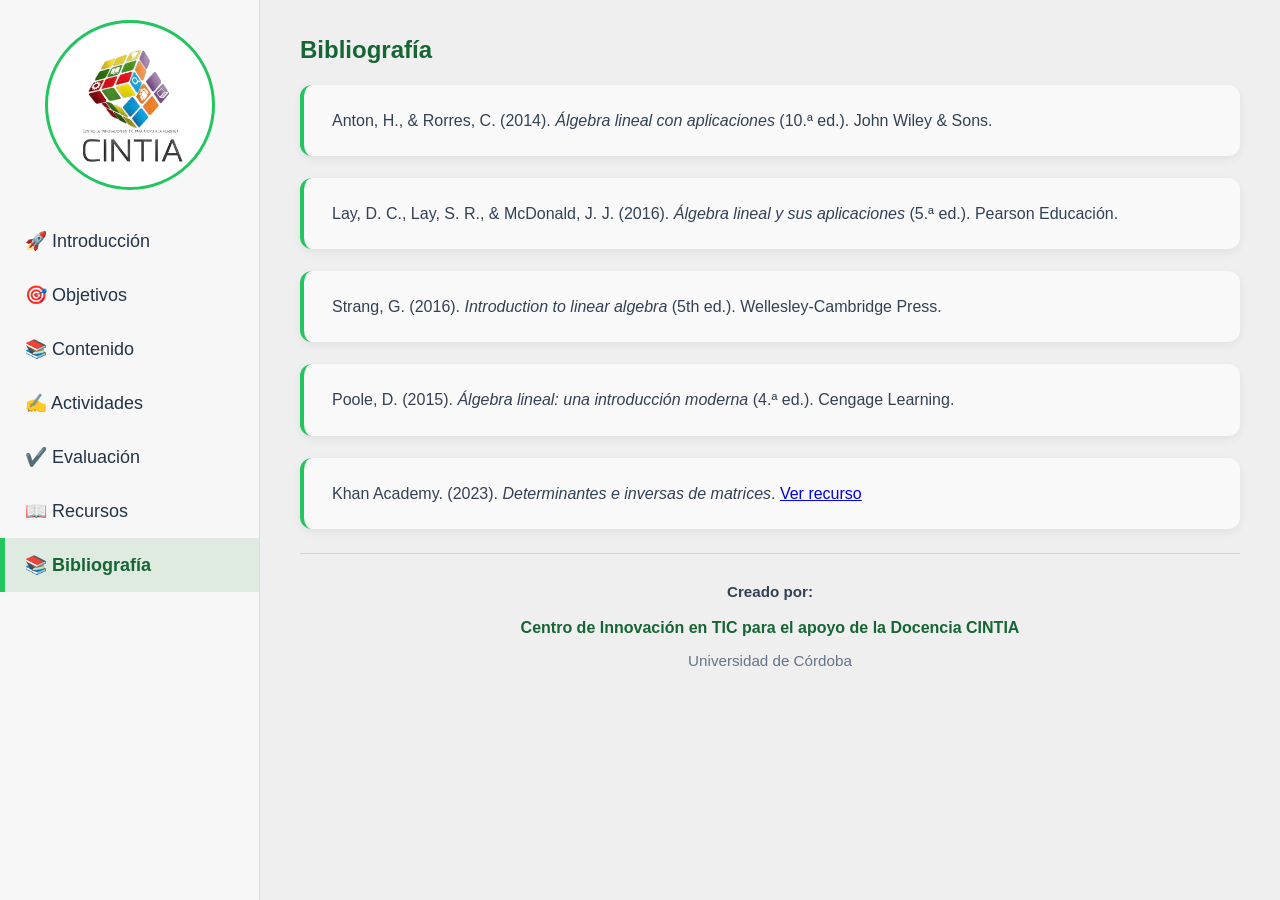
<file: bibliografia.html>
<!DOCTYPE html>
<html lang="es">
<head>
  <meta charset="UTF-8">
  <meta name="viewport" content="width=device-width, initial-scale=1.0">
  <title>Bibliografía | OVA</title>
  <link rel="stylesheet" href="css/styles.css">
</head>
<body>

  <div class="layout">
    <aside class="sidebar">
      <div class="logo-box">
        <img src="img/logo.webp" alt="Logo CINTIA" class="logo">
      </div>

      <nav class="menu">
        <a class="menu-btn" href="index.html">🚀 Introducción</a>
        <a class="menu-btn" href="objetivos.html">🎯 Objetivos</a>
        <a class="menu-btn" href="contenido.html">📚 Contenido</a>
        <a class="menu-btn" href="actividades.html">✍️ Actividades</a>
        <a class="menu-btn" href="evaluacion.html">✔️ Evaluación</a>
        <a class="menu-btn" href="recursos.html">📖 Recursos</a>
        <a class="menu-btn active" href="bibliografia.html">📚 Bibliografía</a>
      </nav>
    </aside>

    <main class="main-content">
      <section class="page-section">
        <div class="page-card">
          <h1>Bibliografía</h1>

          <div class="bibliografia-box">
            <div class="bibliografia-lista">

              <div class="bibliografia-card">
                <p>
                  Anton, H., &amp; Rorres, C. (2014).
                  <em>Álgebra lineal con aplicaciones</em> (10.ª ed.).
                  John Wiley &amp; Sons.
                </p>
              </div>

              <div class="bibliografia-card">
                <p>
                  Lay, D. C., Lay, S. R., &amp; McDonald, J. J. (2016).
                  <em>Álgebra lineal y sus aplicaciones</em> (5.ª ed.).
                  Pearson Educación.
                </p>
              </div>

              <div class="bibliografia-card">
                <p>
                  Strang, G. (2016).
                  <em>Introduction to linear algebra</em> (5th ed.).
                  Wellesley-Cambridge Press.
                </p>
              </div>

              <div class="bibliografia-card">
                <p>
                  Poole, D. (2015).
                  <em>Álgebra lineal: una introducción moderna</em> (4.ª ed.).
                  Cengage Learning.
                </p>
              </div>

              <div class="bibliografia-card">
                <p>
                  Khan Academy. (2023).
                  <em>Determinantes e inversas de matrices</em>.
                  <a href="https://es.khanacademy.org/math/linear-algebra" target="_blank">
                    Ver recurso
                  </a>
                </p>
              </div>

            </div>
          </div>

          <div class="creditos-final">
            <hr>
            <p class="creditos-titulo">Creado por:</p>
            <p class="creditos-nombre">Centro de Innovación en TIC para el apoyo de la Docencia CINTIA</p>
            <p class="creditos-universidad">Universidad de Córdoba</p>
          </div>
        </div>
      </section>
    </main>
  </div>

  <script src="js/main.js"></script>
</body>
</html>
</file>
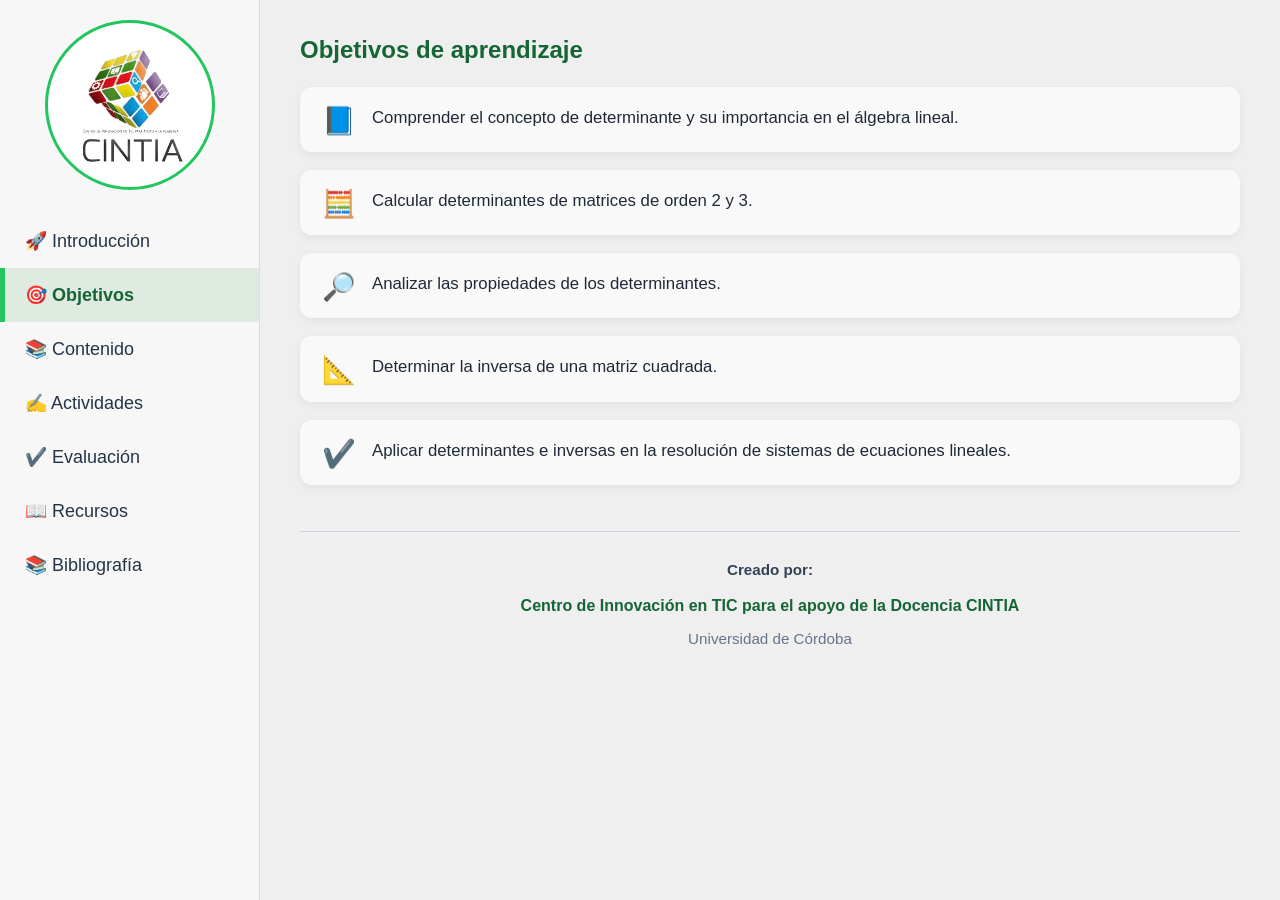
<file: objetivos.html>
<!DOCTYPE html>
<html lang="es">
<head>
  <meta charset="UTF-8">
  <meta name="viewport" content="width=device-width, initial-scale=1.0">
  <title>Objetivos | OVA</title>
  <link rel="stylesheet" href="css/styles.css">
</head>
<body>

  <div class="layout">
    <aside class="sidebar">
      <div class="logo-box">
        <img src="img/logo.webp" alt="Logo CINTIA" class="logo">
      </div>

      <nav class="menu">
        <a class="menu-btn" href="index.html">🚀 Introducción</a>
        <a class="menu-btn active" href="objetivos.html">🎯 Objetivos</a>
        <a class="menu-btn" href="contenido.html">📚 Contenido</a>
        <a class="menu-btn" href="actividades.html">✍️ Actividades</a>
        <a class="menu-btn" href="evaluacion.html">✔️ Evaluación</a>
        <a class="menu-btn" href="recursos.html">📖 Recursos</a>
        <a class="menu-btn" href="bibliografia.html">📚 Bibliografía</a>
      </nav>
    </aside>

    <main class="main-content">
      <section class="page-section">
        <div class="page-card">
          <h1>Objetivos de aprendizaje</h1>

          <div class="objectives-grid">
            <div class="objective-card">
              <div class="objective-icon">📘</div>
              <h3>Comprender</h3>
              <p>Comprender el concepto de determinante y su importancia en el álgebra lineal.</p>
            </div>

            <div class="objective-card">
              <div class="objective-icon">🧮</div>
              <h3>Calcular</h3>
              <p>Calcular determinantes de matrices de orden 2 y 3.</p>
            </div>

            <div class="objective-card">
              <div class="objective-icon">🔎</div>
              <h3>Analizar</h3>
              <p>Analizar las propiedades de los determinantes.</p>
            </div>

            <div class="objective-card">
              <div class="objective-icon">📐</div>
              <h3>Determinar</h3>
              <p>Determinar la inversa de una matriz cuadrada.</p>
            </div>

            <div class="objective-card">
              <div class="objective-icon">✔️</div>
              <h3>Aplicar</h3>
              <p>Aplicar determinantes e inversas en la resolución de sistemas de ecuaciones lineales.</p>
            </div>
          </div>

       

          <div class="creditos-final">
            <hr>
            <p class="creditos-titulo">Creado por:</p>
            <p class="creditos-nombre">Centro de Innovación en TIC para el apoyo de la Docencia CINTIA</p>
            <p class="creditos-universidad">Universidad de Córdoba</p>
          </div>
        </div>
      </section>
    </main>
  </div>

  <script src="js/main.js"></script>
</body>
</html>
</file>
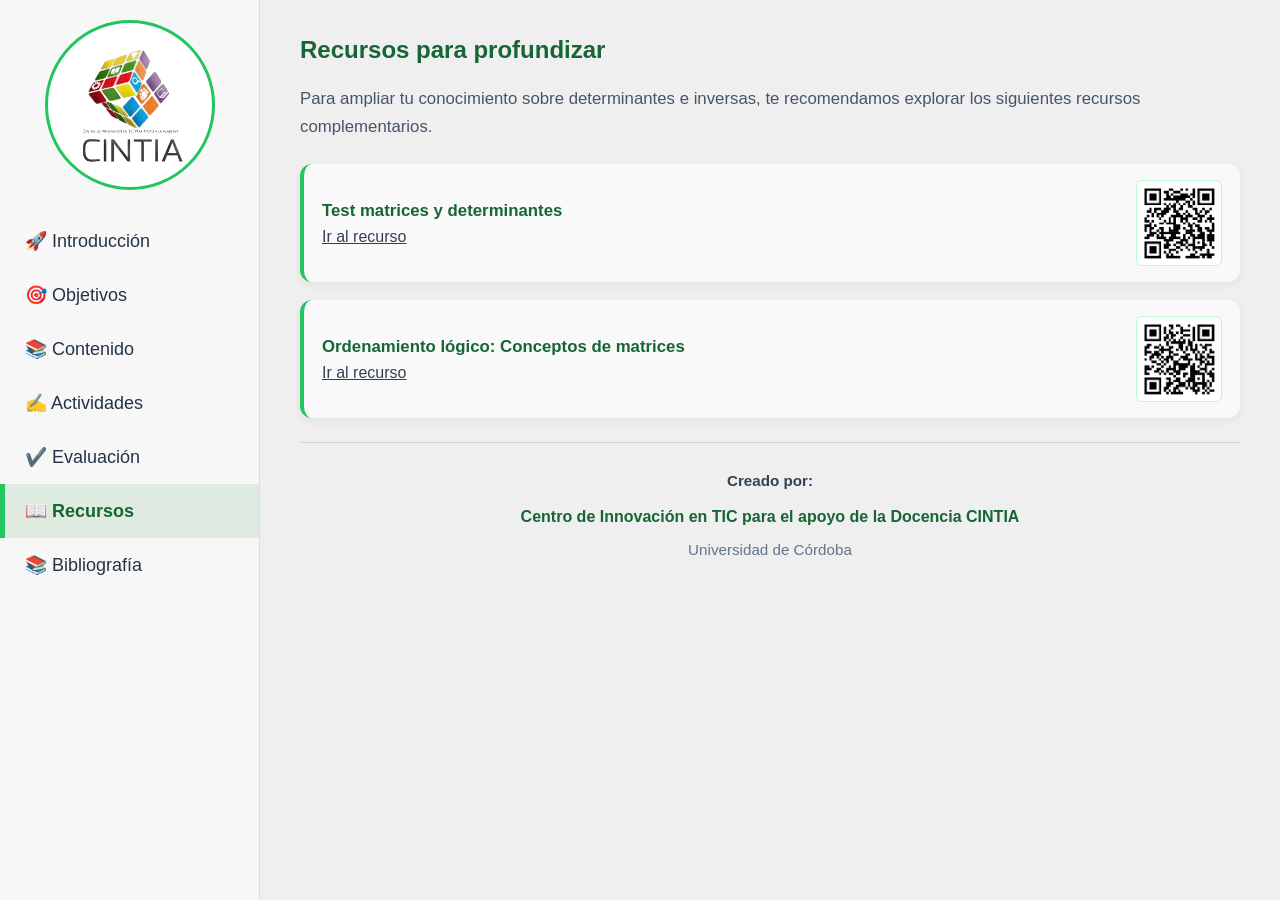
<file: recursos.html>
<!DOCTYPE html>
<html lang="es">
<head>
  <meta charset="UTF-8">
  <meta name="viewport" content="width=device-width, initial-scale=1.0">
  <title>Recursos | OVA</title>
  <link rel="stylesheet" href="css/styles.css">
</head>
<body>

  <div class="layout">
    <aside class="sidebar">
      <div class="logo-box">
        <img src="img/logo.webp" alt="Logo CINTIA" class="logo">
      </div>

      <nav class="menu">
        <a class="menu-btn" href="index.html">🚀 Introducción</a>
        <a class="menu-btn" href="objetivos.html">🎯 Objetivos</a>
        <a class="menu-btn" href="contenido.html">📚 Contenido</a>
        <a class="menu-btn" href="actividades.html">✍️ Actividades</a>
        <a class="menu-btn" href="evaluacion.html">✔️ Evaluación</a>
        <a class="menu-btn active" href="recursos.html">📖 Recursos</a>
        <a class="menu-btn" href="bibliografia.html">📚 Bibliografía</a>
      </nav>
    </aside>

    <main class="main-content">
      <section class="page-section">
        <div class="page-card">
          <h1>Recursos para profundizar</h1>

          <div class="recursos-box">
            <div class="recursos-header">
              <p>
                Para ampliar tu conocimiento sobre determinantes e inversas, te recomendamos
                explorar los siguientes recursos complementarios.
              </p>
            </div>

            <div class="recursos-lista">
              <div class="recurso-card">
                <div class="recurso-info">
                  <h3>Test matrices y determinantes</h3>
                  <a href="https://es.educaplay.com/recursos-educativos/677175-matrices_y_determinantes.html" target="_blank">
                    Ir al recurso
                  </a>
                </div>
                <div class="recurso-qr">
                  <img src="img/QR_1.png" alt="QR del recurso 1">
                </div>
              </div>

              <div class="recurso-card">
                <div class="recurso-info">
                  <h3>Ordenamiento lógico: Conceptos de matrices</h3>
                  <a href="https://es.educaplay.com/recursos-educativos/25751386-determinantes_e_inversas_ordem_por_tamanho.html" target="_blank">
                    Ir al recurso
                  </a>
                </div>
                <div class="recurso-qr">
                  <img src="img/QR_2.png" alt="QR del recurso 2">
                </div>
              </div>
            </div>
          </div>

          <div class="creditos-final">
            <hr>
            <p class="creditos-titulo">Creado por:</p>
            <p class="creditos-nombre">Centro de Innovación en TIC para el apoyo de la Docencia CINTIA</p>
            <p class="creditos-universidad">Universidad de Córdoba</p>
          </div>
        </div>
      </section>
    </main>
  </div>

  <script src="js/main.js"></script>
</body>
</html>
</file>
<file: css/styles.css>
* {
  margin: 0;
  padding: 0;
  box-sizing: border-box;
  font-family: Arial, sans-serif;
}

body {
  background: #efefef;
  color: #243447;
}

.layout {
  display: flex;
  min-height: 100vh;
}

/* SIDEBAR */
.sidebar {
  width: 260px;
  background: #f7f7f7;
  border-right: 1px solid #dcdcdc;
  padding: 20px 0;
  position: fixed;
  top: 0;
  left: 0;
  height: 100vh;
  overflow-y: auto;
}

.logo-box {
  width: 170px;
  height: 170px;
  margin: 0 auto 24px auto;
  border: 3px solid #22c55e;
  border-radius: 50%;
  background: white;
  display: flex;
  justify-content: center;
  align-items: center;
  overflow: hidden;
}

.logo {
  width: 120px;
  height: 120px;
  object-fit: contain;
  display: block;
}

.menu {
  display: flex;
  flex-direction: column;
  width: 100%;
}

.menu-btn {
  display: block;
  width: 100%;
  background: transparent;
  text-align: left;
  padding: 16px 20px;
  font-size: 18px;
  font-family: Arial, sans-serif;
  color: #243447;
  text-decoration: none;
  border-left: 5px solid transparent;
  transition: background 0.25s ease, color 0.25s ease, border-left 0.25s ease;
}

.menu-btn:hover {
  background: #eef5ef;
}

.menu-btn.active {
  background: #dfeae1;
  border-left: 5px solid #22c55e;
  color: #166534;
  font-weight: bold;
}

/* CONTENIDO GENERAL */
.main-content {
  margin-left: 260px;
  padding: 28px 36px;
  width: calc(100% - 260px);
}

.page-section {
  animation: fadeIn 0.4s ease;
}

.page-card {
  background: transparent;
  border-radius: 20px;
  padding: 8px 4px 18px 4px;
  box-shadow: none;
  border-left: none;
}

h1,
h2,
h3,
h4 {
  color: #166534;
}

h1 {
  font-size: 1.5rem;
  margin-bottom: 20px;
  line-height: 1.2;
}

h2 {
  font-size: 1.3rem;
  margin-bottom: 18px;
}

h3 {
  font-size: 1.1rem;
  margin-bottom: 14px;
}

h4 {
  font-size: 1rem;
  margin-bottom: 12px;
}

p {
  font-size: 0.95rem;
  line-height: 1.85;
  color: #334155;
  text-align: justify;
  margin-bottom: 18px;
}

/* INTRODUCCIÓN */
.intro-layout {
  display: flex;
  flex-direction: column;
  gap: 28px;
}

.intro-top {
  width: 100%;
}

.intro-top h1 {
  font-size: 2.35rem;
  margin-bottom: 24px;
  line-height: 1.15;
  color: #166534;
}

.intro-text-block {
  max-width: 100%;
}

.intro-text-block p {
  font-size: 18.5px;
  line-height: 1.85;
  margin-bottom: 18px;
  color: #334155;
  text-align: justify;
}

.intro-bottom {
  display: grid;
  grid-template-columns: 1.7fr 0.9fr;
  gap: 28px;
  align-items: start;
}

.intro-video-box {
  margin-top: 0;
  max-width: 100%;
  background: white;
  border-radius: 18px;
  padding: 18px;
  border-left: 6px solid #22c55e;
  box-shadow: 0 8px 18px rgba(0, 0, 0, 0.06);
}

.intro-video-box h3 {
  margin-bottom: 14px;
}

.video-wrapper {
  position: relative;
  width: 100%;
  padding-bottom: 56.25%;
  height: 0;
  overflow: hidden;
  border-radius: 14px;
}

.video-wrapper iframe {
  position: absolute;
  top: 0;
  left: 0;
  width: 100%;
  height: 100%;
  border: 0;
  border-radius: 14px;
}

.visual-card {
  background: white;
  border-radius: 20px;
  padding: 28px 24px;
  box-shadow: 0 8px 20px rgba(0, 0, 0, 0.08);
  border: 1px solid #e5e7eb;
}

.visual-card h3 {
  margin-bottom: 18px;
}

.visual-card p {
  text-align: justify;
  margin-bottom: 20px;
  font-size: 16px;
  line-height: 1.7;
}

.intro-side-card {
  height: fit-content;
  min-height: auto;
}

.math-animation,
.latex-box {
  display: flex;
  flex-direction: column;
  gap: 16px;
}

.math-animation span,
.latex-box span {
  display: block;
  background: #eef5ef;
  padding: 14px 12px;
  border-radius: 12px;
  text-align: center;
  color: #166534;
  font-size: 1rem;
  font-weight: 600;
}

mjx-container {
  font-size: 108% !important;
}

/* CONTROLES DE VOZ */
.voice-controls {
  display: flex;
  flex-wrap: wrap;
  gap: 12px;
  align-items: center;
  background: #cfe8d0;
  padding: 14px 16px;
  border-radius: 14px;
  width: fit-content;
  min-width: 520px;
  margin-top: 18px;
  margin-bottom: 0;
}

.voice-controls button {
  border: none;
  padding: 12px 18px;
  border-radius: 12px;
  color: white;
  font-weight: bold;
  cursor: pointer;
}

#speak-btn,
#speak-obj-btn {
  background: #16a34a;
}

#pause-btn,
#pause-obj-btn {
  background: #eab308;
}

#stop-btn,
#stop-obj-btn {
  background: #ef4444;
}

.speed-control {
  display: flex;
  align-items: center;
  gap: 10px;
}

/* OBJETIVOS */
.objectives-grid {
  display: flex;
  flex-direction: column;
  gap: 18px;
  margin-top: 22px;
  margin-bottom: 46px;
}

.objective-card {
  background: #f9f9f9;
  border-radius: 12px;
  padding: 18px 22px;
  border-left: none;
  box-shadow: 0 3px 10px rgba(0, 0, 0, 0.06);
  display: flex;
  align-items: flex-start;
  gap: 16px;
}

.objective-icon {
  font-size: 1.7rem;
  margin: 0;
  flex-shrink: 0;
  line-height: 1;
  padding-top: 2px;
}

.objective-card h3 {
  display: none;
}

.objective-card p {
  margin: 0;
  color: #1f2937;
  font-size: 1.05rem;
  line-height: 1.55;
  text-align: left;
}

/* CONTENIDO */
.content-card,
.accordion-card {
  background: white;
  border-left: 6px solid #22c55e;
  border-radius: 16px;
  padding: 22px 24px;
  box-shadow: 0 8px 18px rgba(0, 0, 0, 0.06);
  margin-bottom: 22px;
}

.content-card h3,
.accordion-card h3 {
  color: #166534;
}

.content-highlight {
  background: #eef5ef;
  border-radius: 12px;
  padding: 16px;
  margin: 16px 0;
}

/* NAVEGACIÓN DE CONTENIDO */
.content-navigation {
  margin-bottom: 32px;
}

.nav-tabs {
  display: flex;
  gap: 8px;
  border-bottom: 2px solid #e5e7eb;
  padding-bottom: 0;
}

.tab-btn {
  background: transparent;
  border: none;
  padding: 14px 20px;
  border-radius: 12px 12px 0 0;
  cursor: pointer;
  font-size: 1rem;
  font-weight: 600;
  color: #64748b;
  transition: all 0.3s ease;
  border-bottom: 3px solid transparent;
}

.tab-btn:hover {
  background: #f8fafc;
  color: #334155;
}

.tab-btn.active {
  background: #eef5ef;
  color: #166534;
  border-bottom: 3px solid #22c55e;
}

.tab-content {
  display: none;
  animation: fadeIn 0.4s ease;
}

.tab-content.active {
  display: block;
}

/* SECCIONES DE CONTENIDO */
.content-section {
  margin-bottom: 36px;
}

.content-section:last-child {
  margin-bottom: 0;
}

/* CAJAS DE CONTENIDO */
.definition-box {
  background: #f8f9fa;
  border-left: 5px solid #166534;
  border-radius: 12px;
  padding: 20px 24px;
  margin-bottom: 24px;
  box-shadow: 0 2px 8px rgba(0, 0, 0, 0.1);
}

.definition-box h3 {
  color: #166534;
  margin-bottom: 12px;
  font-size: 1rem;
}

.properties-box {
  background: #f8f9fa;
  border-left: 5px solid #166534;
  border-radius: 12px;
  padding: 20px 24px;
  margin-bottom: 24px;
  box-shadow: 0 2px 8px rgba(0, 0, 0, 0.1);
}

.properties-box h3 {
  color: #166534;
  margin-bottom: 16px;
  font-size: 1rem;
}

.properties-list {
  list-style: none;
  padding: 0;
  margin: 0;
}

.properties-list li {
  margin-bottom: 12px;
  padding-left: 20px;
  position: relative;
  line-height: 1.6;
  font-size: 0.95rem;
}

.properties-list li:before {
  content: "✓";
  position: absolute;
  left: 0;
  color: #166534;
  font-weight: bold;
}

.method-box {
  background: #f8f9fa;
  border-left: 5px solid #166534;
  border-radius: 12px;
  padding: 20px 24px;
  margin-bottom: 24px;
  box-shadow: 0 2px 8px rgba(0, 0, 0, 0.1);
}

.method-box h3 {
  color: #166534;
  margin-bottom: 16px;
  font-size: 1rem;
}

.method-box p {
  margin-bottom: 16px;
  color: #334155;
  font-size: 0.95rem;
}

.formula-box {
  background: #ffffff;
  border: 1px solid #e2e8f0;
  border-radius: 10px;
  padding: 16px 20px;
  margin: 16px 0;
  text-align: center;
}

.formula-box span {
  display: block;
  margin-bottom: 8px;
  font-size: 0.95rem;
  color: #1e293b;
}

.formula-box span:last-child {
  margin-bottom: 0;
}

.example-box {
  background: #f8f9fa;
  border-left: 5px solid #166534;
  border-radius: 12px;
  padding: 20px 24px;
  margin: 20px 0;
  box-shadow: 0 2px 8px rgba(0, 0, 0, 0.1);
}

.example-box h4 {
  color: #166534;
  margin-bottom: 12px;
  font-size: 0.95rem;
}

.example-box span {
  display: block;
  margin-bottom: 8px;
  color: #334155;
  line-height: 1.6;
  font-size: 0.95rem;
}

.example-box span:last-child {
  margin-bottom: 0;
}

.sarrus-diagram {
  background: #ffffff;
  border: 1px solid #e2e8f0;
  border-radius: 12px;
  padding: 20px;
  margin: 20px 0;
}

.sarrus-step {
  margin-bottom: 16px;
}

.sarrus-step:last-child {
  margin-bottom: 0;
}

.sarrus-step h4 {
  color: #166534;
  margin-bottom: 8px;
  font-size: 0.95rem;
}

.matrix-extended {
  background: #f8f9fa;
  padding: 12px;
  border-radius: 8px;
  text-align: center;
  margin: 8px 0;
}

.geometric-box {
  background: #f8f9fa;
  border-left: 5px solid #166534;
  border-radius: 12px;
  padding: 20px 24px;
  margin-bottom: 24px;
  box-shadow: 0 2px 8px rgba(0, 0, 0, 0.1);
}

.geometric-box p {
  margin-bottom: 16px;
  color: #334155;
  font-size: 0.95rem;
}

.geometric-list {
  list-style: none;
  padding: 0;
  margin: 0 0 16px 0;
}

.geometric-list li {
  margin-bottom: 10px;
  padding-left: 20px;
  position: relative;
  line-height: 1.6;
  font-size: 0.95rem;
}

.geometric-list li:before {
  content: "•";
  position: absolute;
  left: 0;
  color: #166534;
  font-weight: bold;
}

.condition-box {
  background: #f8f9fa;
  border-left: 5px solid #166534;
  border-radius: 12px;
  padding: 20px 24px;
  margin-bottom: 24px;
  box-shadow: 0 2px 8px rgba(0, 0, 0, 0.1);
}

.condition-box h3 {
  color: #166534;
  margin-bottom: 16px;
  font-size: 1rem;
}

.important-box {
  background: #166534;
  color: white;
  border-radius: 8px;
  padding: 16px 20px;
  margin: 16px 0;
  font-weight: 600;
}

.important-box p {
  margin: 0;
  color: white;
  font-size: 0.95rem;
}

.conditions-list {
  list-style: none;
  padding: 0;
  margin: 0;
}

.conditions-list li {
  margin-bottom: 10px;
  padding-left: 20px;
  position: relative;
  line-height: 1.6;
  font-size: 0.95rem;
}

.conditions-list li:before {
  content: "•";
  position: absolute;
  left: 0;
  color: #166534;
  font-weight: bold;
}

.step-box {
  background: #f8f9fa;
  border: 1px solid #e2e8f0;
  border-radius: 10px;
  padding: 16px 20px;
  margin: 16px 0;
}

.step-box h4 {
  color: #166534;
  margin-bottom: 12px;
  font-size: 0.95rem;
}

.steps-list {
  list-style: none;
  padding: 0;
  margin: 0;
  counter-reset: step-counter;
}

.steps-list li {
  margin-bottom: 8px;
  padding-left: 28px;
  position: relative;
  line-height: 1.6;
  counter-increment: step-counter;
  font-size: 0.95rem;
}

.steps-list li:before {
  content: counter(step-counter) ".";
  position: absolute;
  left: 0;
  font-weight: bold;
  color: #166534;
}

.application-box {
  background: #f8f9fa;
  border-left: 5px solid #166534;
  border-radius: 12px;
  padding: 20px 24px;
  margin-bottom: 24px;
  box-shadow: 0 2px 8px rgba(0, 0, 0, 0.1);
}

.application-box h3 {
  color: #166534;
  margin-bottom: 16px;
  font-size: 1rem;
}

.application-box p {
  margin-bottom: 16px;
  color: #334155;
  font-size: 0.95rem;
}

.applications-list {
  list-style: none;
  padding: 0;
  margin: 0;
}

.applications-list li {
  margin-bottom: 10px;
  padding-left: 20px;
  position: relative;
  line-height: 1.6;
  font-size: 0.95rem;
}

.applications-list li:before {
  content: "•";
  position: absolute;
  left: 0;
  color: #166534;
  font-weight: bold;
}

/* RESPONSIVE PARA CONTENIDO */
@media (max-width: 768px) {
  .nav-tabs {
    flex-wrap: wrap;
    border-bottom: none;
  }
  
  .tab-btn {
    flex: 1;
    min-width: 120px;
    border-bottom: 2px solid #e5e7eb;
    border-radius: 8px;
    margin-bottom: 4px;
  }
  
  .tab-btn.active {
    border-bottom: 2px solid #22c55e;
  }
  
  .definition-box,
  .properties-box,
  .method-box,
  .example-box,
  .geometric-box,
  .condition-box,
  .application-box {
    padding: 16px 20px;
  }
  
  .sarrus-diagram {
    padding: 16px;
  }
}

/* ACTIVIDADES */
.activities-box {
  display: flex;
  flex-direction: column;
  gap: 32px;
  margin-top: 24px;
}

.activity-card {
  background: white;
  padding: 25px;
  border-radius: 16px;
  border-left: 6px solid #22c55e;
  box-shadow: 0 8px 18px rgba(0, 0, 0, 0.06);
  display: flex;
  flex-direction: column;
  gap: 14px;
}

.activity-card h3 {
  color: #166534;
  margin-bottom: 6px;
}

.activity-buttons {
  display: flex;
  gap: 12px;
  flex-wrap: wrap;
}

.activity-card button {
  background: #16a34a;
  color: white;
  border: none;
  padding: 12px 18px;
  border-radius: 12px;
  cursor: pointer;
  font-weight: bold;
  font-size: 0.98rem;
}

.secondary-btn {
  background: #cbd5e1 !important;
  color: #334155 !important;
}

.secondary-btn:hover {
  background: #94a3b8 !important;
}

.activity-feedback {
  margin-top: 4px;
  padding: 14px 16px;
  border-radius: 12px;
  display: none;
  font-size: 0.98rem;
  line-height: 1.7;
}

.activity-feedback.correct {
  display: block;
  background: #dcfce7;
  color: #166534;
}

.activity-feedback.incorrect {
  display: block;
  background: #fee2e2;
  color: #991b1b;
}

/* ACTIVIDAD COMPLETAR */
.fill-activity {
  display: flex;
  flex-direction: column;
  gap: 18px;
  margin-top: 10px;
}

.fill-step {
  background: #f8fafc;
  border-radius: 12px;
  padding: 16px;
  border: 1px solid #e2e8f0;
}

.fill-step span {
  display: block;
  margin-bottom: 10px;
  color: #334155;
  font-weight: 600;
}

.fill-answer-line {
  display: flex;
  align-items: center;
  gap: 8px;
  flex-wrap: wrap;
}

.fill-answer-line input {
  padding: 10px 12px;
  border: 1px solid #cbd5e1;
  border-radius: 10px;
  font-size: 1rem;
  min-width: 160px;
}

.fill-answer-line strong {
  color: #166534;
}

/* SOPA DE LETRAS */
.wordsearch-layout {
  display: grid;
  grid-template-columns: minmax(0, 760px) 240px;
  gap: 20px;
  align-items: start;
}

.wordsearch-grid {
  display: grid;
  grid-template-columns: repeat(13, 48px);
  gap: 6px;
  background: #f8fafc;
  padding: 14px;
  border-radius: 14px;
  border: 1px solid #e2e8f0;
  width: fit-content;
  max-width: 100%;
}

.word-cell {
  width: 48px;
  height: 48px;
  border: 1px solid #cfd8e3;
  border-radius: 10px;
  background: white;
  color: #166534;
  font-weight: 700;
  font-size: 1rem;
  cursor: pointer;
  box-shadow: 0 2px 5px rgba(0, 0, 0, 0.05);
}

.word-cell.selected {
  background: #22c55e;
  color: white;
  border-color: #16a34a;
}

.word-cell.found {
  background: #166534;
  color: white;
  border-color: #166534;
}

.wordsearch-panel {
  background: #f9f9f9;
  border-radius: 14px;
  padding: 16px;
  box-shadow: 0 3px 10px rgba(0, 0, 0, 0.06);
  width: 100%;
  max-width: 240px;
}

.wordsearch-panel h4 {
  color: #166534;
  margin-bottom: 12px;
  font-size: 1rem;
}

.word-list {
  list-style: none;
  padding: 0;
  margin: 0 0 18px 0;
  display: flex;
  flex-direction: column;
  gap: 10px;
}

.word-list li {
  padding: 10px 12px;
  border-radius: 10px;
  background: white;
  color: #334155;
  border: 1px solid #e2e8f0;
  font-size: 0.95rem;
}

.word-list li.found-word {
  background: #dcfce7;
  color: #166534;
  font-weight: 700;
  border-color: #22c55e;
}

/* ACTIVIDAD INVERSA */
.inverse-cards {
  display: flex;
  flex-direction: column;
  gap: 18px;
}

.inverse-card {
  background: #f8fafc;
  border-radius: 14px;
  padding: 18px;
  border: 1px solid #e2e8f0;
}

.inverse-matrix {
  font-size: 1.2rem;
  text-align: center;
  margin-bottom: 12px;
  color: #166534;
}

.inverse-question {
  text-align: left;
  margin-bottom: 12px;
}

.inverse-options {
  display: flex;
  gap: 10px;
  flex-wrap: wrap;
}

.inverse-btn {
  border: 1px solid #cfd8e3;
  background: #ffffff;
  border-radius: 10px;
  padding: 10px 16px;
  cursor: pointer;
  color: #1f2937;
  font-weight: 600;
}

.inverse-btn.correct {
  background: #dcfce7;
  border-color: #22c55e;
  color: #166534;
}

.inverse-btn.incorrect {
  background: #fee2e2;
  border-color: #ef4444;
  color: #991b1b;
}

.inverse-btn.disabled {
  pointer-events: none;
  opacity: 0.98;
}

.inverse-feedback {
  margin-top: 12px;
  padding: 12px 14px;
  border-radius: 10px;
  display: none;
}

.inverse-feedback.correct {
  display: block;
  background: #ecfdf5;
  color: #166534;
}

.inverse-feedback.incorrect {
  display: block;
  background: #fef2f2;
  color: #991b1b;
}

/* EVALUACIÓN */
.quiz-box {
  background: #ffffff;
  border-radius: 18px;
  padding: 28px;
  box-shadow: 0 8px 18px rgba(0, 0, 0, 0.06);
  border-left: none;
  display: flex;
  flex-direction: column;
  gap: 0;
}

.quiz-header {
  margin-bottom: 24px;
}

.quiz-header p {
  font-size: 1.05rem;
  color: #475569;
  line-height: 1.7;
  margin: 0;
  text-align: left;
}

#quiz-container {
  display: flex;
  flex-direction: column;
  gap: 0;
}

.quiz-question {
  background: transparent;
  border-radius: 0;
  padding: 0;
  box-shadow: none;
  border-left: none;
  margin-bottom: 28px;
}

.quiz-question h3 {
  color: #111827;
  margin-bottom: 14px;
  font-size: 1.05rem;
  line-height: 1.5;
  font-weight: 700;
}

.quiz-options {
  display: flex;
  flex-direction: column;
  gap: 8px;
}

.quiz-option {
  text-align: left;
  background: #ffffff;
  border: 1px solid #cfd8e3;
  border-radius: 10px;
  padding: 16px 14px;
  cursor: pointer;
  font-size: 1rem;
  color: #1f2937;
  transition: all 0.25s ease;
}

.quiz-option:hover {
  background: #f8fafc;
  border-color: #94a3b8;
}

.quiz-option.correct {
  background: #dcfce7;
  border-color: #22c55e;
  color: #166534;
  font-weight: 700;
}

.quiz-option.incorrect {
  background: #fee2e2;
  border-color: #ef4444;
  color: #991b1b;
  font-weight: 700;
}

.quiz-option.disabled {
  pointer-events: none;
  opacity: 0.98;
}

.quiz-feedback {
  margin-top: 12px;
  padding: 14px 16px;
  border-radius: 12px;
  font-size: 0.96rem;
  line-height: 1.6;
  display: none;
}

.quiz-feedback.correct {
  display: block;
  background: #ecfdf5;
  color: #166534;
}

.quiz-feedback.incorrect {
  display: block;
  background: #fef2f2;
  color: #991b1b;
}

.quiz-actions {
  display: flex;
  gap: 14px;
  flex-wrap: wrap;
  margin-top: 10px;
}

#finish-quiz-btn,
#reset-quiz-btn {
  border: none;
  border-radius: 12px;
  padding: 14px 20px;
  font-size: 1rem;
  font-weight: 700;
  cursor: pointer;
}

#finish-quiz-btn {
  background: #16a34a;
  color: white;
}

#reset-quiz-btn {
  background: #e2e8f0;
  color: #334155;
}

#reset-quiz-btn:hover {
  background: #cbd5e1;
}

.quiz-result {
  display: none;
  padding: 18px 20px;
  border-radius: 14px;
  font-size: 1.05rem;
  line-height: 1.7;
  font-weight: 600;
  margin-top: 10px;
}

.quiz-result.show {
  display: block;
}

.quiz-result.high {
  background: #dcfce7;
  color: #166534;
}

.quiz-result.medium {
  background: #fef3c7;
  color: #92400e;
}

.quiz-result.low {
  background: #fee2e2;
  color: #991b1b;
}

/* RECURSOS */
.recursos-box {
  display: flex;
  flex-direction: column;
  gap: 22px;
}

.recursos-header p {
  font-size: 1.05rem;
  color: #475569;
  line-height: 1.7;
  margin: 0;
  text-align: left;
}

.recursos-lista {
  display: flex;
  flex-direction: column;
  gap: 18px;
}

.recurso-card {
  background: #f9f9f9;
  border-left: 4px solid #22c55e;
  border-radius: 12px;
  padding: 16px 18px;
  box-shadow: 0 3px 10px rgba(0, 0, 0, 0.06);
  display: flex;
  justify-content: space-between;
  align-items: center;
  gap: 18px;
  min-height: auto;
}

.recurso-info {
  flex: 1;
}

.recurso-info h3 {
  color: #166534;
  font-size: 1.05rem;
  margin: 0 0 6px 0;
  line-height: 1.35;
}

.recurso-info a {
  color: #334155;
  font-size: 1rem;
  text-decoration: underline;
}

.recurso-qr {
  flex-shrink: 0;
  display: flex;
  align-items: center;
  justify-content: center;
}

.recurso-qr img {
  width: 86px;
  height: 86px;
  object-fit: contain;
  border: 1px solid #bbf7d0;
  border-radius: 6px;
  background: white;
  padding: 4px;
  display: block;
}

/* BIBLIOGRAFÍA */
.bibliografia-box {
  display: flex;
  flex-direction: column;
  gap: 22px;
}

.bibliografia-lista {
  display: flex;
  flex-direction: column;
  gap: 22px;
}

.bibliografia-card {
  background: #f9f9f9;
  border-left: 4px solid #22c55e;
  border-radius: 12px;
  padding: 22px 28px;
  box-shadow: 0 3px 10px rgba(0, 0, 0, 0.06);
}

.bibliografia-card p {
  font-size: 1rem;
  line-height: 1.7;
  color: #334155;
  margin: 0;
  text-align: left;
}

/* CRÉDITOS */
.creditos-final {
  margin-top: 24px;
  text-align: center;
  display: flex;
  flex-direction: column;
  align-items: center;
}

.creditos-final hr {
  width: 100%;
  border: none;
  border-top: 1px solid #cbd5e1;
  margin-bottom: 24px;
}

.creditos-final p,
.creditos-final * {
  text-align: center !important;
}

.creditos-titulo {
  font-size: 0.95rem;
  color: #334155;
  margin-bottom: 10px !important;
  font-weight: 700;
}

.creditos-nombre {
  font-size: 1rem;
  font-weight: 800;
  color: #166534;
  line-height: 1.45;
  max-width: 780px;
  margin: 0 auto;
}

.creditos-universidad {
  font-size: 0.95rem;
  color: #64748b;
  margin-top: 8px !important;
}

/* ANIMACIÓN */
@keyframes fadeIn {
  from {
    opacity: 0;
    transform: translateY(14px);
  }
  to {
    opacity: 1;
    transform: translateY(0);
  }
}

/* ANIMACIONES DINÁMICAS INSTITUCIONALES */
@keyframes pulseGreen {
  0%, 100% {
    background-color: #eef5ef;
    transform: scale(1);
  }
  50% {
    background-color: #dcfce7;
    transform: scale(1.02);
  }
}

@keyframes slideInLeft {
  from {
    opacity: 0;
    transform: translateX(-30px);
  }
  to {
    opacity: 1;
    transform: translateX(0);
  }
}

@keyframes colorTransition {
  0% {
    border-left-color: #22c55e;
    background-color: #f8f9fa;
  }
  50% {
    border-left-color: #166534;
    background-color: #eef5ef;
  }
  100% {
    border-left-color: #22c55e;
    background-color: #f8f9fa;
  }
}

/* ELEMENTOS DINÁMICOS MEJORADOS */
.dynamic-box {
  animation: colorTransition 4s ease-in-out infinite, slideInLeft 0.8s ease-out;
  transition: all 0.4s cubic-bezier(0.4, 0, 0.2, 1);
  transform-style: preserve-3d;
  position: relative;
}

.dynamic-box:hover {
  transform: translateY(-8px) rotateX(2deg) scale(1.02);
  box-shadow: 0 20px 40px rgba(34, 197, 94, 0.25);
  background: linear-gradient(135deg, #dcfce7 0%, #bbf7d0 50%, #86efac 100%);
}

.dynamic-box::before {
  content: '';
  position: absolute;
  top: 0;
  left: 0;
  right: 0;
  bottom: 0;
  background: linear-gradient(45deg, transparent 30%, rgba(255, 255, 255, 0.1) 50%, transparent 70%);
  transform: translateX(-100%);
  transition: transform 0.6s;
}

.dynamic-box:hover::before {
  transform: translateX(100%);
}

.highlight-dynamic {
  background: linear-gradient(135deg, #eef5ef 0%, #dcfce7 50%, #bbf7d0 100%);
  border-left: 5px solid #166534;
  position: relative;
  overflow: hidden;
  animation: gradientShift 3s ease-in-out infinite;
}

.highlight-dynamic::before {
  content: '';
  position: absolute;
  top: 0;
  left: -100%;
  width: 100%;
  height: 100%;
  background: linear-gradient(90deg, transparent, rgba(34, 197, 94, 0.2), transparent);
  animation: shimmer 2s infinite;
}

.highlight-dynamic::after {
  content: '';
  position: absolute;
  top: -50%;
  left: -50%;
  width: 200%;
  height: 200%;
  background: radial-gradient(circle, rgba(34, 197, 94, 0.1) 0%, transparent 70%);
  animation: rotate 8s linear infinite;
}

@keyframes shimmer {
  0% {
    left: -100%;
  }
  100% {
    left: 100%;
  }
}

@keyframes gradientShift {
  0%, 100% {
    background: linear-gradient(135deg, #eef5ef 0%, #dcfce7 50%, #bbf7d0 100%);
  }
  50% {
    background: linear-gradient(135deg, #dcfce7 0%, #bbf7d0 50%, #86efac 100%);
  }
}

@keyframes rotate {
  from {
    transform: rotate(0deg);
  }
  to {
    transform: rotate(360deg);
  }
}

.math-box-dynamic {
  background: linear-gradient(135deg, #ffffff 0%, #f0fdf4 30%, #dcfce7 70%, #bbf7d0 100%);
  border: 3px solid #22c55e;
  border-radius: 16px;
  padding: 20px;
  margin: 20px 0;
  position: relative;
  animation: pulseGreen 2s ease-in-out infinite, float 4s ease-in-out infinite;
  box-shadow: 0 10px 25px rgba(34, 197, 94, 0.15);
  transform-style: preserve-3d;
}

.math-box-dynamic:hover {
  transform: translateY(-10px) rotateY(5deg) scale(1.05);
  box-shadow: 0 25px 50px rgba(34, 197, 94, 0.3);
  border-color: #166534;
}

.math-box-dynamic span {
  color: #166534;
  font-weight: 700;
  display: block;
  margin-bottom: 12px;
  text-shadow: 0 2px 4px rgba(0, 0, 0, 0.1);
  animation: textGlow 3s ease-in-out infinite;
}

@keyframes float {
  0%, 100% {
    transform: translateY(0px);
  }
  50% {
    transform: translateY(-5px);
  }
}

@keyframes textGlow {
  0%, 100% {
    text-shadow: 0 2px 4px rgba(0, 0, 0, 0.1);
  }
  50% {
    text-shadow: 0 2px 8px rgba(34, 197, 94, 0.3);
  }
}

.tab-btn-dynamic {
  position: relative;
  overflow: hidden;
  background: linear-gradient(135deg, #f8fafc 0%, #f1f5f9 100%);
  border: 2px solid transparent;
  transition: all 0.3s cubic-bezier(0.4, 0, 0.2, 1);
}

.tab-btn-dynamic::before {
  content: '';
  position: absolute;
  top: 0;
  left: -100%;
  width: 100%;
  height: 100%;
  background: linear-gradient(90deg, transparent, rgba(34, 197, 94, 0.2), transparent);
  transition: left 0.5s;
}

.tab-btn-dynamic:hover::before {
  left: 100%;
}

.tab-btn-dynamic:hover {
  background: linear-gradient(135deg, #dcfce7 0%, #bbf7d0 100%);
  transform: translateY(-2px);
  box-shadow: 0 8px 20px rgba(34, 197, 94, 0.2);
}

.tab-btn-dynamic::after {
  content: '';
  position: absolute;
  bottom: 0;
  left: 50%;
  width: 0;
  height: 4px;
  background: linear-gradient(90deg, #22c55e, #166534, #22c55e);
  transition: all 0.4s cubic-bezier(0.4, 0, 0.2, 1);
  transform: translateX(-50%);
  border-radius: 2px;
}

.tab-btn-dynamic.active::after {
  width: 100%;
  animation: pulseGreen 1.5s ease-in-out infinite;
}

.properties-list-dynamic li {
  position: relative;
  padding-left: 35px;
  transition: all 0.4s cubic-bezier(0.4, 0, 0.2, 1);
  margin: 8px 0;
  border-radius: 12px;
  transform-style: preserve-3d;
}

.properties-list-dynamic li:hover {
  background: linear-gradient(135deg, #eef5ef 0%, #dcfce7 100%);
  padding-left: 45px;
  transform: translateX(10px) scale(1.02);
  box-shadow: 0 8px 20px rgba(34, 197, 94, 0.15);
}

.properties-list-dynamic li::before {
  content: "✓";
  position: absolute;
  left: 12px;
  color: #22c55e;
  font-weight: bold;
  font-size: 1.3em;
  animation: pulseGreen 2s ease-in-out infinite, bounce 3s ease-in-out infinite;
  text-shadow: 0 2px 4px rgba(34, 197, 94, 0.3);
}

@keyframes bounce {
  0%, 20%, 50%, 80%, 100% {
    transform: translateY(0);
  }
  40% {
    transform: translateY(-5px);
  }
  60% {
    transform: translateY(-3px);
  }
}

@keyframes slideInUp {
  from {
    opacity: 0;
    transform: translateY(50px);
  }
  to {
    opacity: 1;
    transform: translateY(0);
  }
}

@keyframes slideInRight {
  from {
    opacity: 0;
    transform: translateX(50px);
  }
  to {
    opacity: 1;
    transform: translateX(0);
  }
}

@keyframes zoomIn {
  from {
    opacity: 0;
    transform: scale(0.8);
  }
  to {
    opacity: 1;
    transform: scale(1);
  }
}

@keyframes rotateIn {
  from {
    opacity: 0;
    transform: rotate(-10deg) scale(0.9);
  }
  to {
    opacity: 1;
    transform: rotate(0deg) scale(1);
  }
}

@keyframes parallaxFloat {
  0%, 100% {
    transform: translateY(0px) rotate(0deg);
  }
  25% {
    transform: translateY(-3px) rotate(1deg);
  }
  50% {
    transform: translateY(-6px) rotate(0deg);
  }
  75% {
    transform: translateY(-3px) rotate(-1deg);
  }
}

@keyframes wave {
  0%, 100% {
    transform: translateY(0);
  }
  25% {
    transform: translateY(-8px);
  }
  50% {
    transform: translateY(0);
  }
  75% {
    transform: translateY(-4px);
  }
}

.content-section {
  animation: slideInUp 0.8s ease-out forwards;
  opacity: 0;
}

.content-section:nth-child(1) {
  animation-delay: 0.2s;
}

.content-section:nth-child(2) {
  animation-delay: 0.4s;
}

.content-section:nth-child(3) {
  animation-delay: 0.6s;
}

.content-section:nth-child(4) {
  animation-delay: 0.8s;
}

.tab-content {
  animation: zoomIn 0.6s ease-out;
}

.page-card {
  animation: slideInRight 0.8s ease-out;
}

.sarrus-step {
  animation: slideInLeft 0.6s ease-out;
  animation-fill-mode: both;
}

.sarrus-step:nth-child(1) {
  animation-delay: 0.1s;
}

.sarrus-step:nth-child(2) {
  animation-delay: 0.3s;
}

.sarrus-step:nth-child(3) {
  animation-delay: 0.5s;
}

.visual-card {
  animation: rotateIn 0.8s ease-out;
  animation-delay: 0.4s;
  animation-fill-mode: both;
}

.step-box {
  animation: slideInUp 0.6s ease-out;
  animation-fill-mode: both;
}

.important-box {
  animation: zoomIn 0.5s ease-out;
  animation-fill-mode: both;
}

.dynamic-box:nth-child(even) {
  animation: slideInLeft 0.8s ease-out, colorTransition 4s ease-in-out infinite;
}

.dynamic-box:nth-child(odd) {
  animation: slideInRight 0.8s ease-out, colorTransition 4s ease-in-out infinite;
}

.math-box-dynamic {
  animation: float 4s ease-in-out infinite, parallaxFloat 6s ease-in-out infinite;
}

.properties-list-dynamic li:nth-child(odd) {
  animation: slideInLeft 0.5s ease-out;
  animation-fill-mode: both;
}

.properties-list-dynamic li:nth-child(even) {
  animation: slideInRight 0.5s ease-out;
  animation-fill-mode: both;
}

.properties-list-dynamic li:nth-child(1) { animation-delay: 0.1s; }
.properties-list-dynamic li:nth-child(2) { animation-delay: 0.2s; }
.properties-list-dynamic li:nth-child(3) { animation-delay: 0.3s; }
.properties-list-dynamic li:nth-child(4) { animation-delay: 0.4s; }
.properties-list-dynamic li:nth-child(5) { animation-delay: 0.5s; }

h2 {
  animation: wave 8s ease-in-out infinite;
  transform-origin: center;
}

h3 {
  animation: wave 10s ease-in-out infinite;
  animation-delay: 0.5s;
  transform-origin: center;
}

.dynamic-box::after {
  content: '';
  position: absolute;
  top: 0;
  left: 0;
  right: 0;
  bottom: 0;
  background: radial-gradient(circle at var(--mouse-x, 50%) var(--mouse-y, 50%), rgba(34, 197, 94, 0.1) 0%, transparent 50%);
  opacity: 0;
  transition: opacity 0.3s;
  pointer-events: none;
  border-radius: inherit;
}

.dynamic-box:hover::after {
  opacity: 1;
}

/* ESTILOS PARA ACORDEÓN GEOMÉTRICO */
.geometric-accordion {
  display: flex;
  flex-direction: column;
  gap: 16px;
}

.accordion-item {
  background: linear-gradient(135deg, #f8fafc 0%, #f1f5f9 100%);
  border: 2px solid #e2e8f0;
  border-radius: 16px;
  overflow: hidden;
  transition: all 0.3s cubic-bezier(0.4, 0, 0.2, 1);
  animation: slideInUp 0.6s ease-out;
  animation-fill-mode: both;
}

.accordion-item:hover {
  border-color: #22c55e;
  box-shadow: 0 8px 25px rgba(34, 197, 94, 0.15);
  transform: translateY(-2px);
}

.accordion-header {
  padding: 20px 24px;
  cursor: pointer;
  display: flex;
  justify-content: space-between;
  align-items: center;
  transition: all 0.3s ease;
  position: relative;
}

.accordion-header:hover {
  background: linear-gradient(135deg, #dcfce7 0%, #bbf7d0 100%);
}

.accordion-header h3 {
  margin: 0;
  color: #166534;
  font-size: 1.1rem;
  font-weight: 600;
}

.accordion-icon {
  font-size: 1.2rem;
  color: #22c55e;
  transition: transform 0.3s ease;
  font-weight: bold;
}

.accordion-item.active .accordion-icon {
  transform: rotate(180deg);
  color: #166534;
}

.accordion-content {
  max-height: 0;
  overflow: hidden;
  transition: max-height 0.5s cubic-bezier(0.4, 0, 0.2, 1);
}

.accordion-content.active {
  max-height: 1000px;
}

.content-inner {
  padding: 0 24px 24px 24px;
}

.geometric-image {
  margin-bottom: 16px;
  text-align: center;
}

.geometric-image img {
  max-width: 100%;
  height: 200px;
  object-fit: cover;
  border-radius: 12px;
  box-shadow: 0 8px 20px rgba(34, 197, 94, 0.1);
  transition: transform 0.3s ease;
}

.geometric-image img:hover {
  transform: scale(1.05);
}

/* ESTILOS PARA VISUALIZACIONES */
.visualization-grid {
  display: grid;
  grid-template-columns: repeat(auto-fit, minmax(300px, 1fr));
  gap: 24px;
  margin-top: 24px;
}

.viz-card {
  background: linear-gradient(135deg, #ffffff 0%, #f0fdf4 50%, #dcfce7 100%);
  border: 3px solid #22c55e;
  border-radius: 20px;
  overflow: hidden;
  position: relative;
  transition: all 0.4s cubic-bezier(0.4, 0, 0.2, 1);
  animation: zoomIn 0.8s ease-out;
  animation-fill-mode: both;
}

.viz-card:hover {
  transform: translateY(-12px) scale(1.03);
  box-shadow: 0 25px 50px rgba(34, 197, 94, 0.3);
  border-color: #166534;
}

.viz-image {
  position: relative;
  height: 250px;
  overflow: hidden;
  cursor: pointer;
}

.viz-image img {
  width: 100%;
  height: 100%;
  object-fit: cover;
  transition: transform 0.5s ease;
}

.viz-overlay {
  position: absolute;
  bottom: 0;
  left: 0;
  right: 0;
  background: linear-gradient(to top, rgba(22, 197, 94, 0.95) 0%, rgba(22, 197, 94, 0.8) 100%);
  color: white;
  padding: 20px;
  transform: translateY(100%);
  transition: transform 0.4s cubic-bezier(0.4, 0, 0.2, 1);
}

.viz-card:hover .viz-overlay {
  transform: translateY(0);
}

.viz-overlay h4 {
  margin: 0 0 12px 0;
  font-size: 1.2rem;
  font-weight: 700;
  text-shadow: 0 2px 4px rgba(0, 0, 0, 0.3);
}

.viz-overlay p {
  margin: 0;
  font-size: 0.95rem;
  line-height: 1.5;
  opacity: 0.95;
}

.viz-instructions {
  background: linear-gradient(135deg, #eef5ef 0%, #dcfce7 100%);
  border: 2px solid #22c55e;
  border-radius: 16px;
  padding: 24px;
  margin-top: 32px;
  animation: slideInUp 0.8s ease-out 0.4s;
  animation-fill-mode: both;
}

.viz-instructions h3 {
  color: #166534;
  margin-bottom: 16px;
  font-size: 1.3rem;
  text-align: center;
}

.instructions-list {
  list-style: none;
  padding: 0;
}

.instructions-list li {
  padding: 12px 0 12px 20px;
  margin: 8px 0;
  background: rgba(255, 255, 255, 0.8);
  border-radius: 8px;
  border-left: 4px solid #22c55e;
  transition: all 0.3s ease;
}

.instructions-list li:hover {
  background: rgba(34, 197, 94, 0.1);
  transform: translateX(8px);
}

.instructions-list li strong {
  color: #166534;
  font-weight: 600;
}

/* ESTILOS PARA PLACEHOLDERS DE VISUALIZACIONES */
.viz-placeholder {
  width: 100%;
  height: 100%;
  display: flex;
  align-items: center;
  justify-content: center;
  background: linear-gradient(135deg, #f8fafc 0%, #e2e8f0 100%);
  border-radius: 12px;
  position: relative;
  overflow: hidden;
}

/* Visualización 2D - Determinante */
.viz-2d-determinant .determinant-viz {
  position: relative;
  width: 200px;
  height: 200px;
}

.viz-2d-determinant .vector {
  position: absolute;
  background: #22c55e;
  transform-origin: bottom left;
}

.viz-2d-determinant .v1 {
  width: 80px;
  height: 3px;
  bottom: 50%;
  left: 50%;
  transform: rotate(-30deg);
  animation: floatV1 3s ease-in-out infinite;
}

.viz-2d-determinant .v2 {
  width: 100px;
  height: 3px;
  bottom: 50%;
  left: 50%;
  transform: rotate(20deg);
  animation: floatV2 3s ease-in-out infinite;
}

.viz-2d-determinant .parallelogram {
  position: absolute;
  width: 80px;
  height: 40px;
  background: rgba(34, 197, 94, 0.2);
  border: 2px solid #22c55e;
  bottom: 50%;
  left: 50%;
  transform: translate(-50%, 50%) rotate(-10deg);
  animation: pulseGreen 2s ease-in-out infinite;
}

.viz-2d-determinant .formula {
  position: absolute;
  bottom: 10px;
  left: 50%;
  transform: translateX(-50%);
  font-size: 14px;
  font-weight: bold;
  color: #166534;
  background: rgba(255, 255, 255, 0.9);
  padding: 4px 8px;
  border-radius: 4px;
}

/* Visualización 3D - Cubo */
.viz-3d-determinant .cube-viz {
  width: 120px;
  height: 120px;
  position: relative;
  transform-style: preserve-3d;
  animation: rotateCube 8s linear infinite;
}

.viz-3d-determinant .cube-face {
  position: absolute;
  width: 120px;
  height: 120px;
  background: rgba(34, 197, 94, 0.1);
  border: 2px solid #22c55e;
  opacity: 0.8;
}

.viz-3d-determinant .front { transform: translateZ(60px); }
.viz-3d-determinant .back { transform: rotateY(180deg) translateZ(60px); }
.viz-3d-determinant .left { transform: rotateY(-90deg) translateZ(60px); }
.viz-3d-determinant .right { transform: rotateY(90deg) translateZ(60px); }
.viz-3d-determinant .top { transform: rotateX(90deg) translateZ(60px); }
.viz-3d-determinant .bottom { transform: rotateX(-90deg) translateZ(60px); }

.viz-3d-determinant .formula-3d {
  position: absolute;
  bottom: -30px;
  left: 50%;
  transform: translateX(-50%);
  font-size: 12px;
  font-weight: bold;
  color: #166534;
  background: rgba(255, 255, 255, 0.9);
  padding: 4px 8px;
  border-radius: 4px;
  white-space: nowrap;
}

/* Visualización Transformación */
.viz-transform .transform-viz {
  width: 200px;
  height: 200px;
  position: relative;
}

.viz-transform .grid {
  position: absolute;
  width: 100%;
  height: 100%;
  background-image: 
    linear-gradient(rgba(34, 197, 94, 0.1) 1px, transparent 1px),
    linear-gradient(90deg, rgba(34, 197, 94, 0.1) 1px, transparent 1px);
  background-size: 20px 20px;
}

.viz-transform .shape {
  position: absolute;
  width: 60px;
  height: 60px;
  background: #22c55e;
  opacity: 0.7;
}

.viz-transform .original {
  top: 30px;
  left: 30px;
  border-radius: 8px;
}

.viz-transform .transformed {
  top: 80px;
  left: 100px;
  border-radius: 50%;
  transform: skew(20deg, 10deg) scale(1.2);
  animation: morphShape 4s ease-in-out infinite;
}

.viz-transform .matrix-formula {
  position: absolute;
  bottom: 10px;
  left: 50%;
  transform: translateX(-50%);
  font-size: 14px;
  font-weight: bold;
  color: #166534;
  background: rgba(255, 255, 255, 0.9);
  padding: 4px 8px;
  border-radius: 4px;
  font-family: 'Courier New', monospace;
}

/* Visualización Rotación */
.viz-rotation .rotation-viz {
  width: 150px;
  height: 150px;
  position: relative;
}

.viz-rotation .rotating-shape {
  position: absolute;
  width: 80px;
  height: 80px;
  background: linear-gradient(45deg, #22c55e, #166534);
  border-radius: 8px;
  top: 50%;
  left: 50%;
  transform: translate(-50%, -50%);
  animation: rotateShape 3s linear infinite;
}

.viz-rotation .rotating-shape::before {
  content: '';
  position: absolute;
  width: 10px;
  height: 10px;
  background: white;
  border-radius: 50%;
  top: 10px;
  left: 10px;
}

.viz-rotation .rotation-matrix {
  position: absolute;
  bottom: 10px;
  left: 50%;
  transform: translateX(-50%);
  font-size: 12px;
  font-weight: bold;
  color: #166534;
  background: rgba(255, 255, 255, 0.9);
  padding: 4px 8px;
  border-radius: 4px;
  font-family: 'Courier New', monospace;
}

/* Visualización Matriz Inversa */
.viz-inverse .inverse-viz {
  display: flex;
  align-items: center;
  justify-content: center;
  gap: 15px;
  font-size: 24px;
  font-weight: bold;
}

.viz-inverse .matrix-a, .viz-inverse .matrix-b {
  width: 40px;
  height: 40px;
  background: #22c55e;
  color: white;
  display: flex;
  align-items: center;
  justify-content: center;
  border-radius: 8px;
  animation: pulseGreen 2s ease-in-out infinite;
}

.viz-inverse .equals {
  color: #166534;
  font-size: 20px;
}

.viz-inverse .identity {
  width: 40px;
  height: 40px;
  background: linear-gradient(45deg, #22c55e, #166534);
  color: white;
  display: flex;
  align-items: center;
  justify-content: center;
  border-radius: 8px;
  animation: zoomIn 1s ease-out infinite alternate;
}

/* Visualización Sistema de Ecuaciones */
.viz-system .system-viz {
  width: 200px;
  height: 200px;
  position: relative;
}

.viz-system .equation-lines {
  position: absolute;
  width: 100%;
  height: 100%;
}

.viz-system .line {
  position: absolute;
  height: 2px;
  background: #22c55e;
  transform-origin: center;
}

.viz-system .l1 {
  width: 160px;
  top: 60px;
  left: 20px;
  transform: rotate(-20deg);
}

.viz-system .l2 {
  width: 140px;
  top: 100px;
  left: 30px;
  transform: rotate(30deg);
}

.viz-system .solution-point {
  position: absolute;
  width: 12px;
  height: 12px;
  background: #dc2626;
  border-radius: 50%;
  top: 80px;
  left: 90px;
  animation: pulsePoint 2s ease-in-out infinite;
}

.viz-system .system-matrix {
  position: absolute;
  bottom: 10px;
  left: 50%;
  transform: translateX(-50%);
  font-size: 14px;
  font-weight: bold;
  color: #166534;
  background: rgba(255, 255, 255, 0.9);
  padding: 4px 8px;
  border-radius: 4px;
  font-family: 'Courier New', monospace;
}

/* Animaciones personalizadas */
@keyframes rotateCube {
  from { transform: rotateX(0deg) rotateY(0deg); }
  to { transform: rotateX(360deg) rotateY(360deg); }
}

@keyframes floatV1 {
  0%, 100% { transform: rotate(-30deg) translateY(0); }
  50% { transform: rotate(-30deg) translateY(-5px); }
}

@keyframes floatV2 {
  0%, 100% { transform: rotate(20deg) translateY(0); }
  50% { transform: rotate(20deg) translateY(-5px); }
}

@keyframes morphShape {
  0%, 100% { transform: skew(20deg, 10deg) scale(1.2); }
  50% { transform: skew(-10deg, -20deg) scale(0.8); }
}

@keyframes rotateShape {
  from { transform: translate(-50%, -50%) rotate(0deg); }
  to { transform: translate(-50%, -50%) rotate(360deg); }
}

@keyframes pulsePoint {
  0%, 100% { transform: scale(1); opacity: 1; }
  50% { transform: scale(1.5); opacity: 0.7; }
}

/* RESPONSIVE */
@media (max-width: 900px) {
  .sidebar {
    display: none;
  }

  .main-content {
    margin-left: 0;
    width: 100%;
    padding: 20px;
  }

  .intro-bottom,
  .wordsearch-layout {
    grid-template-columns: 1fr;
  }

  .voice-controls {
    flex-direction: column;
    align-items: flex-start;
    width: 100%;
    min-width: auto;
  }

  .fill-answer-line {
    flex-direction: column;
    align-items: flex-start;
  }

  .fill-answer-line input {
    width: 100%;
  }

  .recurso-card {
    flex-direction: column;
    align-items: flex-start;
  }

  .recurso-qr {
    align-self: flex-start;
    margin-top: 10px;
  }

  .recurso-qr img {
    width: 82px;
    height: 82px;
  }

  .wordsearch-grid {
    grid-template-columns: repeat(13, minmax(24px, 1fr));
    width: 100%;
  }

  .word-cell {
    width: 100%;
    height: 42px;
    font-size: 0.9rem;
  }

  .wordsearch-panel {
    max-width: 100%;
  }

  .logo-box {
    width: 130px;
    height: 130px;
  }

  .logo {
    width: 92px;
    height: 92px;
  }

  h1,
  .intro-top h1 {
    font-size: 2rem;
  }
}
</file>
